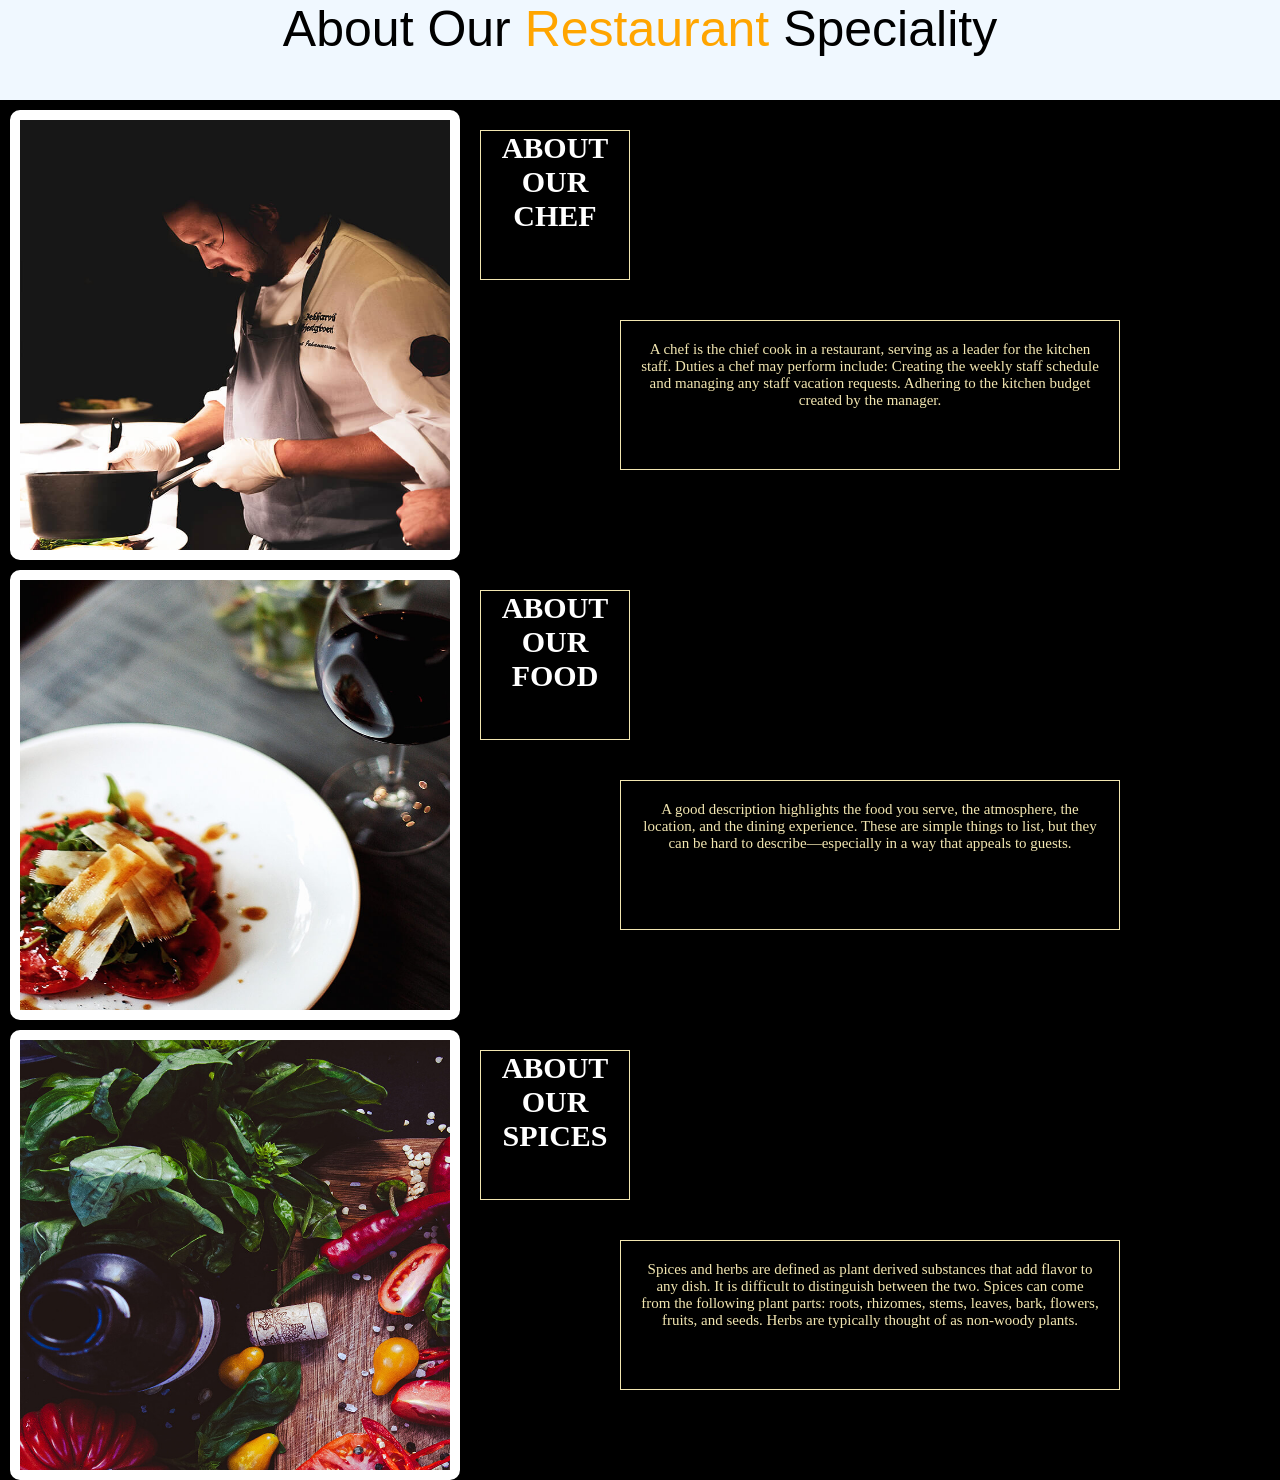
<file: about.html>
<!DOCTYPE html>
<html lang="en">
<head>
    <meta charset="UTF-8">
    <meta name="viewport" content="width=device-width, initial-scale=1.0">
    <title>Document</title>
    <link rel="stylesheet" href="about.css">
</head>
<body>


    <div class="navbar">
        <nav>About Our <span>Restaurant</span> Speciality</nav>
    </div>
    <div class="about1"><img src="images/home-about-img.jpg" alt="">

        <h1>ABOUT OUR CHEF</h1>
       
           <p>A chef is the chief cook in a restaurant, serving as a leader for the kitchen staff. Duties a chef may perform include: Creating the weekly staff schedule and managing any staff vacation requests. Adhering to the kitchen budget created by the manager.</p>
    </div>
     <div class="about2"><img src="images/about-img-02.jpg" alt="">
    <h1>ABOUT OUR FOOD</h1>
     <p>A good description highlights the food you serve, the atmosphere, the location, and the dining experience. These are simple things to list, but they can be hard to describe—especially in a way that appeals to guests.</p>
    </div>

      <div class="about3"><img src="images/about-img-03.jpg" alt="">
    <h1>ABOUT OUR SPICES</h1>
         <p>Spices and herbs are defined as plant derived substances that add flavor to any dish. It is difficult to distinguish between the two. Spices can come from the following plant parts: roots, rhizomes, stems, leaves, bark, flowers, fruits, and seeds. Herbs are typically thought of as non-woody plants.</p></div>  
</body>
</html>
</file>
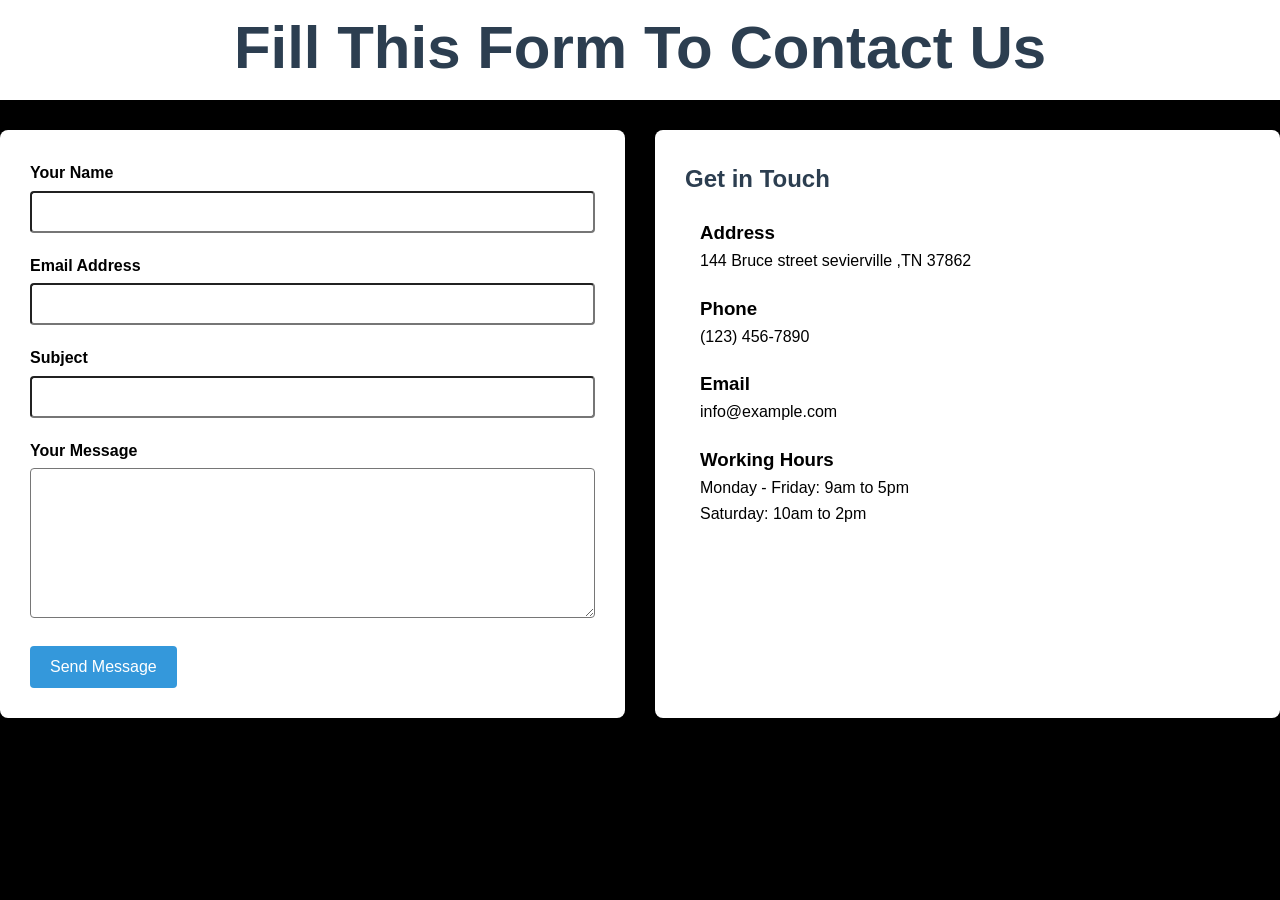
<file: contact.html>
<!DOCTYPE html>
<html lang="en">
<head>
    <meta charset="UTF-8">
    <meta name="viewport" content="width=device-width, initial-scale=1.0">
    <title>Document</title>
    <link rel="stylesheet" href="contact.css">
</head>

        <div class="contact-container">

            <div class="navbar">
                <h1>Fill This Form To Contact Us</h1>
            </div>
            <div class="contact-form">
                <form>
                    <div class="form-group">
                        <label for="name">Your Name</label>
                        <input type="text" id="name" name="name" required>
                    </div>
                    
                    <div class="form-group">
                        <label for="email">Email Address</label>
                        <input type="email" id="email" name="email" required>
                    </div>
                    
                    <div class="form-group">
                        <label for="subject">Subject</label>
                        <input type="text" id="subject" name="subject">
                    </div>
                    
                    <div class="form-group">
                        <label for="message">Your Message</label>
                        <textarea id="message" name="message" required></textarea>
                    </div>
                    
                    <button type="submit">Send Message</button>
                </form>
            </div>
            
            <div class="contact-info">
                <h2>Get in Touch</h2>
                
                <div class="info-item">
                    <i class="fas fa-map-marker-alt"></i>
                    <div>
                        <h3>Address</h3>
                        <p>144 Bruce street sevierville ,TN 37862</p>
                    </div>
                </div>
                
                <div class="info-item">
                    <i class="fas fa-phone"></i>
                    <div>
                        <h3>Phone</h3>
                        <p>(123) 456-7890</p>
                    </div>
                </div>
                
                <div class="info-item">
                    <i class="fas fa-envelope"></i>
                    <div>
                        <h3>Email</h3>
                        <p>info@example.com</p>
                    </div>
                </div>
                
                <div class="info-item">
                    <i class="fas fa-clock"></i>
                    <div>
                        <h3>Working Hours</h3>
                        <p>Monday - Friday: 9am to 5pm</p>
                        <p>Saturday: 10am to 2pm</p>
                    </div>
                </div>
            </div>
        </div>
    </div>
    
   
</body>
</html>
</body>
</html>
</file>
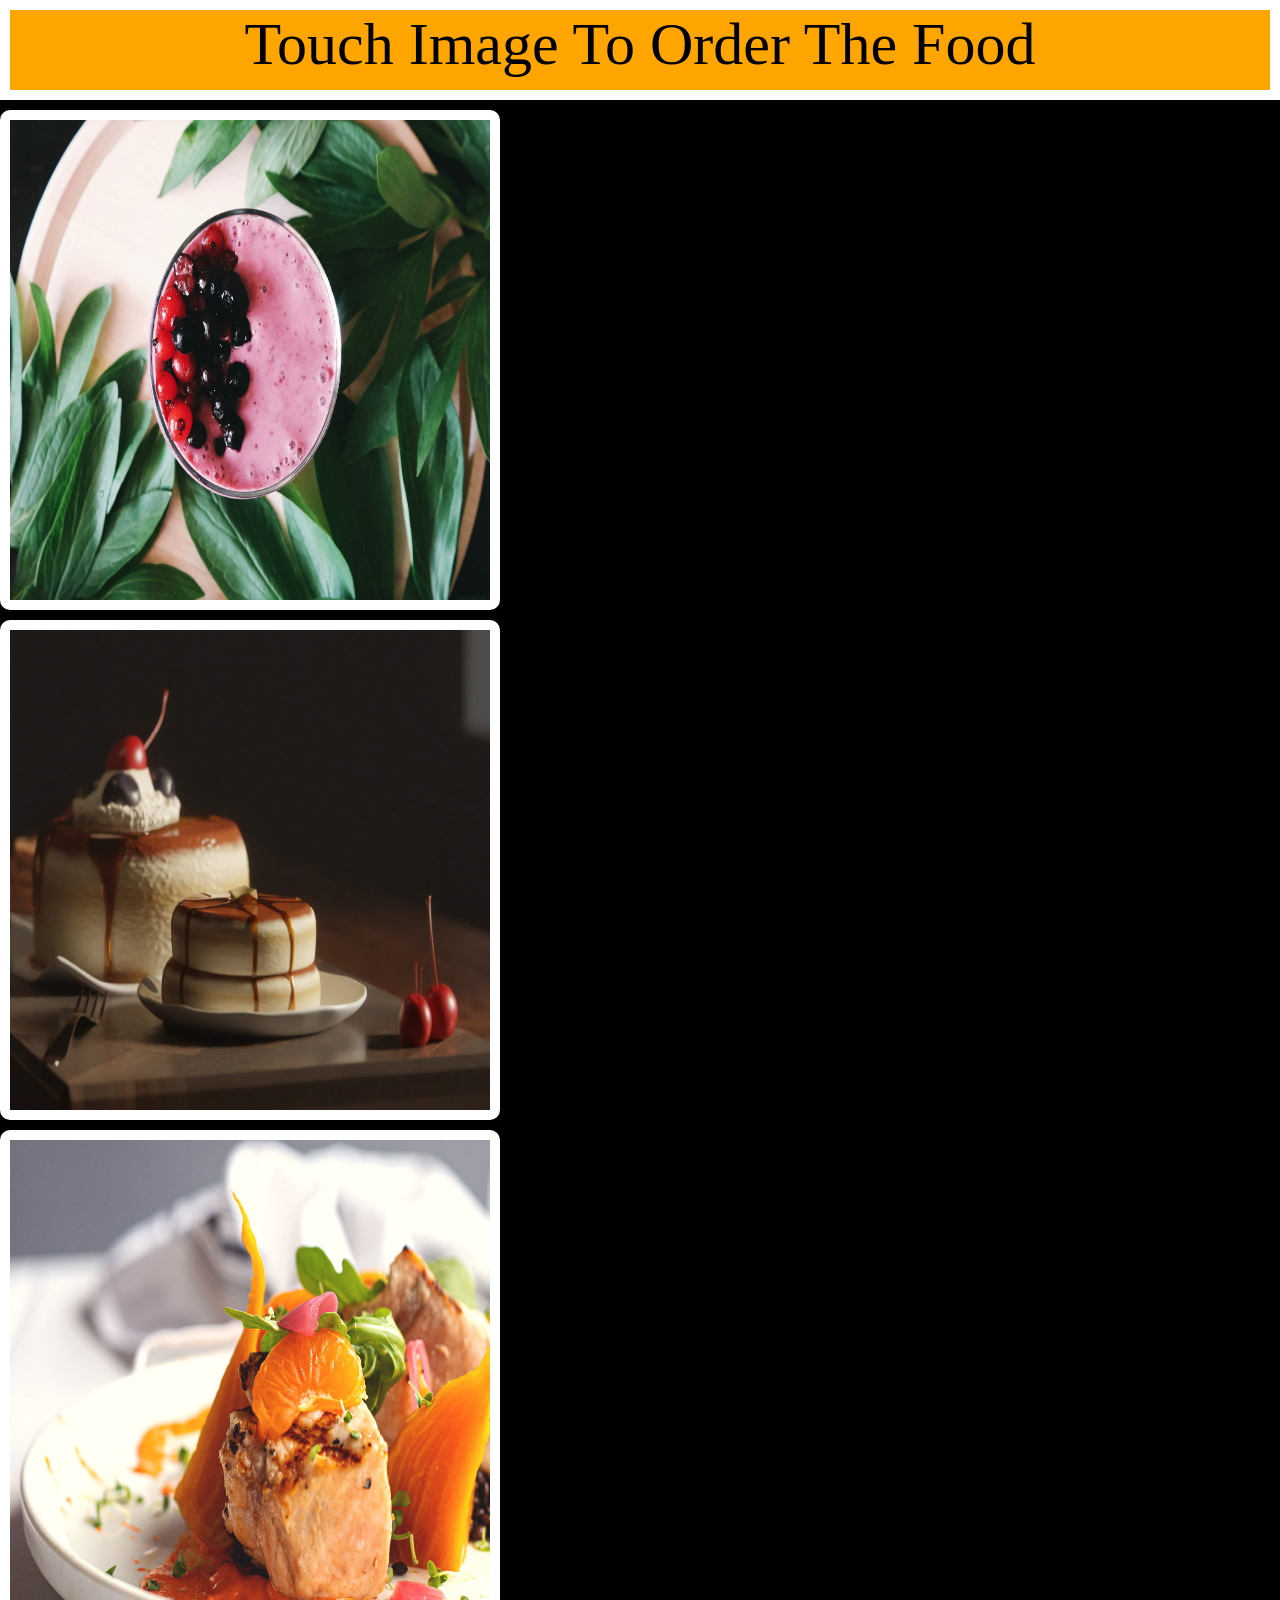
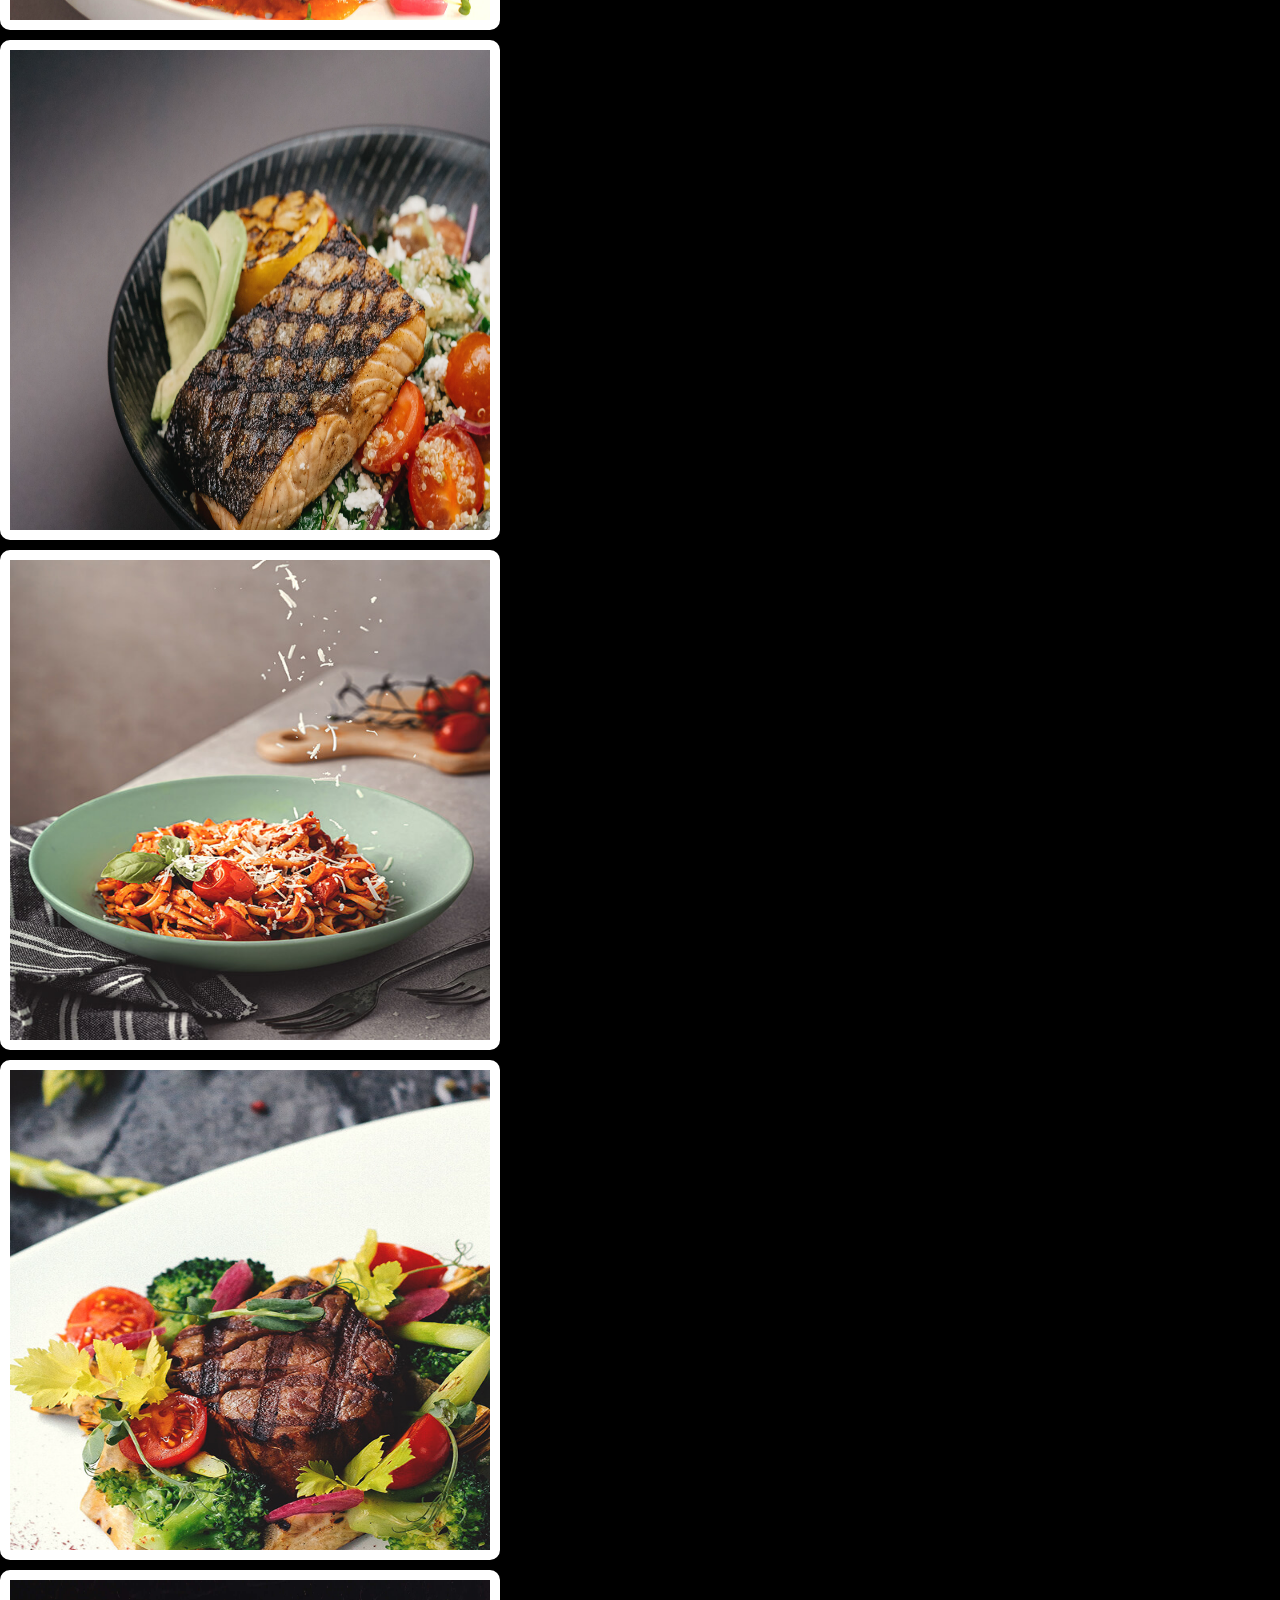
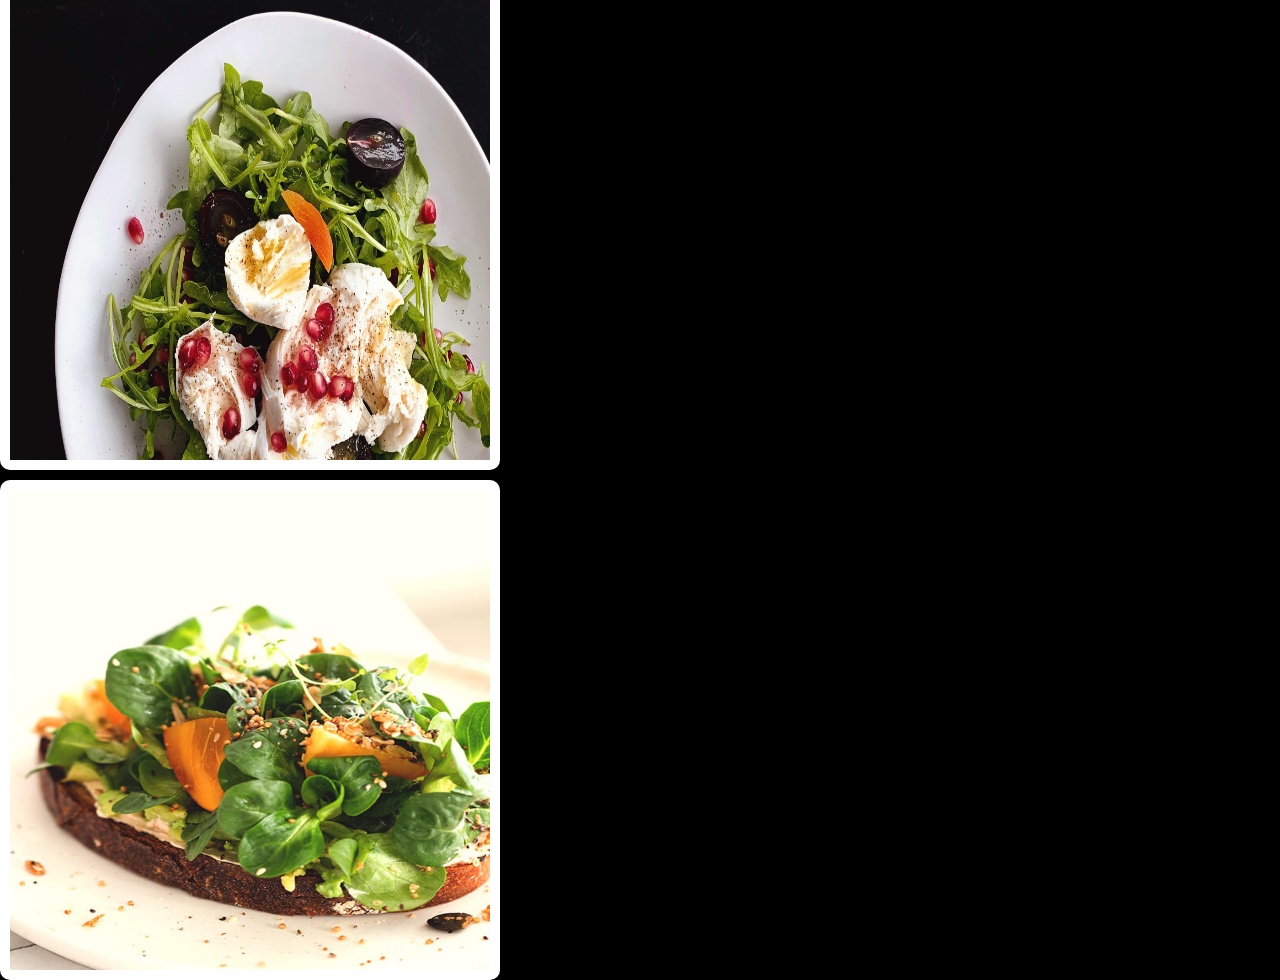
<file: Menu.html>
<!DOCTYPE html>
<html lang="en">
<head>
    <meta charset="UTF-8">
    <meta name="viewport" content="width=device-width, initial-scale=1.0">
    <title>Document</title>
    <link rel="stylesheet" href="Menu.css">
</head>
<body>

    <div class="Container">
          <div class="navbar" >
            <nav>
              Touch Image To Order The Food 
            </nav>
          </div>
        <div class="container1">
  <img src="images/food1.jpg" alt="Sample" class="image">
  <div class="slide-content1">
    <h3>Strawberry Yogurt</h3>
    <p>Strawberry yogurt is a dairy product made by mixing plain yogurt with strawberries or strawberry flavoring. It's a popular choice for breakfast, snacks, or even as a base for smoothies or desserts. Strawberry yogurt is a good source of calcium, protein, and probiotics, which can benefit gut health.</p>
    <h2>Price:80$</h2>
    <button>ORDER</button>
  </div>
</div>


 <div class="container2">
  <img src="images/food2.jpg" alt="Sample" class="image">
  <div class="slide-content2">
    <h3>Pancake With Fresh Butter </h3>
    <p>pancake, also known as a hotcake, griddlecake, or flapjack, is a flat type of batter bread like cake, often thin and round, prepared from a starch-based batter that may contain eggs, milk, and butter, and then cooked on a hot surface such as a griddle or frying pan.</p>
     <h2>Price:180$</h2>
     <button>ORDER</button>
  </div>
</div> <div class="container3">
  <img src="images/food3.jpg" alt="Sample" class="image">
  <div class="slide-content3">
    <h3>Juciy Fish Curry</h3>
    <p>Malabar matthi curry, also known as fish curry, is a traditional Kerala dish. It is usually prepared with fish semi-stewed in a Kerala-style sauce that typically includes a blend of spices and assorted vegetables, such as okra or onions.</p>
     <h2>Price:70$</h2>
     <button>ORDER</button>
  </div>
</div> <div class="container4">
  <img src="images/food4.jpg" alt="Sample" class="image">
  <div class="slide-content4">
    <h3>Heavy Cooked Tender Meat</h3>
    <p>Medium meat is cooked to 145 degrees Fahrenheit. That means your steak or burger will be tender but well-cooked and provide just enough flavor. High-quality meat will be tasty at this temperature and tender enough to chew easily</p>
     <h2>Price:90$</h2>
     <button>ORDER</button>
  </div>
</div> <div class="container5">
  <img src="images/food5.jpg" alt="Sample" class="image">
  <div class="slide-content5">
    <h3>Italian Spaghetti</h3>
    <p>Spaghetti is a classic long, thin, cylindrical pasta dish that is a staple of Italian cuisine. It's typically made from durum wheat semolina and water. Spaghetti is known for its ability to pair well with a variety of sauces and is a popular dish worldwide. </p>
     <h2>Price:50$</h2>
     <button>ORDER</button>
  </div>
</div> <div class="container6">
  <img src="images/food6.jpg" alt="Sample" class="image">
  <div class="slide-content6">
    <h3>Juciy Cooked Steak</h3>
    <p>For a reverse sear, you cook your steak in the oven at a low temperature before finishing it with a high-heat sear on the stovetop. This method allows you to control the meat's doneness and ensures a more even cook</p>
     <h2>Price:40$</h2>
     <button>ORDER</button>
  </div>
</div> <div class="container7">
  <img src="images/food7.jpg" alt="Sample" class="image">
  <div class="slide-content7">
    <h3>Veg Salad</h3>
    <p>Fine chopped raw veggies tossed with some spices and herbs. Optionally a lot many ingredients can be added in the form of a salad dressing, a sauce consisting of various ingredients like lemon juice/vinegar, oil, salt, herbs and spices.</p>
     <h2>Price:80$</h2>
     <button>ORDER</button>
  </div>
</div> <div class="container8">
  <img src="images/food8.jpg" alt="Sample" class="image">
  <div class="slide-content8">
    <h3>Veg Salad With Bread Toast</h3>
    <p>Panzanella is really a way to use up crusty bread that has gotten hard and to celebrate perfect summer tomatoes. It is a cooling summertime salad that relies on the bread as the “filler” to soak up the juices of fresh tomatoes and cucumbers, as well as the extra virgin olive oil you pour over everything.</p>
     <h2>Price:100$</h2>
     <button>ORDER</button>
  </div>
</div>
    </div>
   
</body>
</html>
</file>
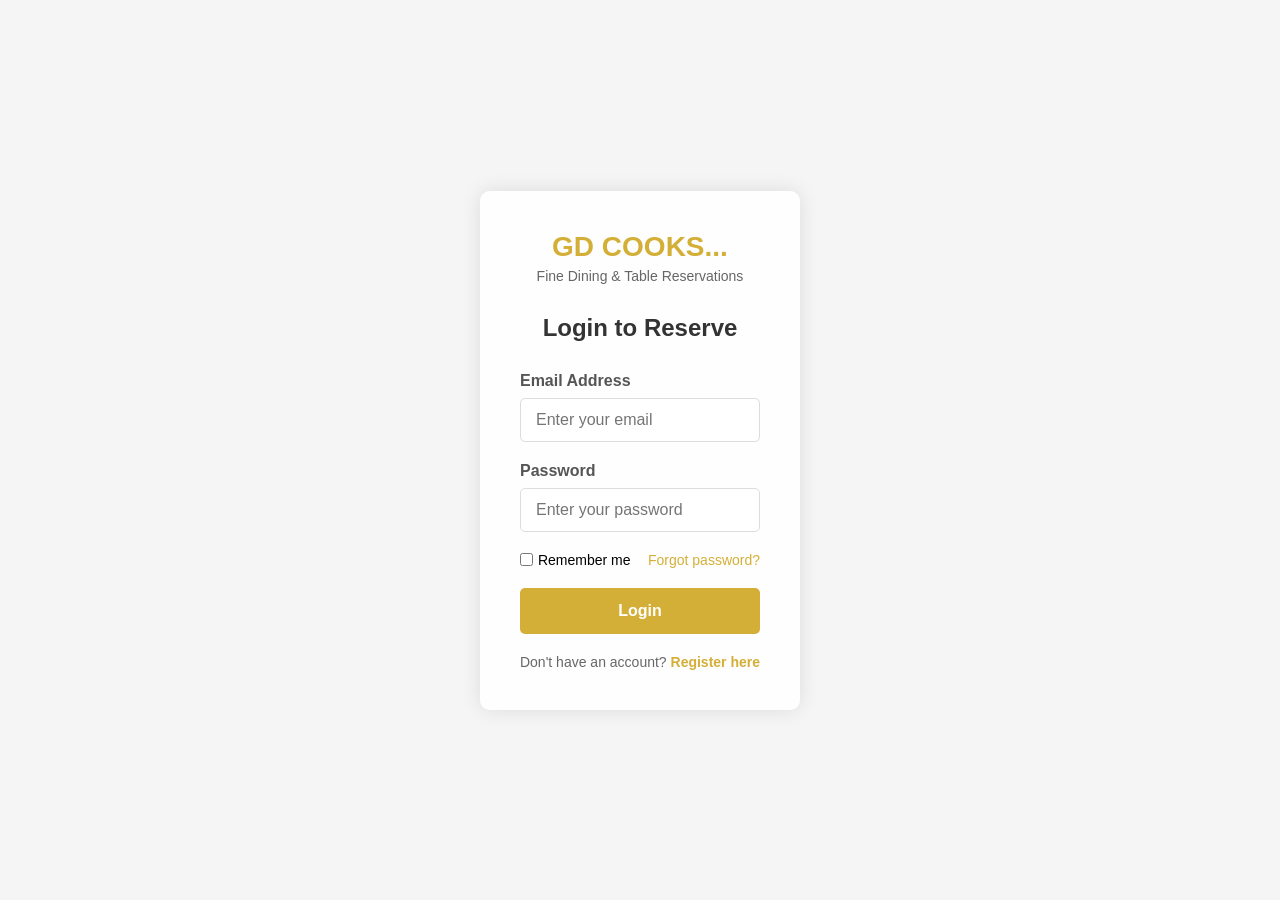
<file: seatbook.html>
<!DOCTYPE html>
<html lang="en">
<head>
    <meta charset="UTF-8">
    <meta name="viewport" content="width=device-width, initial-scale=1.0">
    <title>Document</title>
    <link rel="stylesheet" href="seatbook.css">

</head>
<body>
    <div class="Container">

    
             <div class="login-container">
        <div class="logo">
            <h1>GD COOKS...</h1>
            <p>Fine Dining & Table Reservations</p>
        </div>
        
        <h2>Login to Reserve</h2>
        
        <form action="#" method="post">
            <div class="input-group">
                <label for="email">Email Address</label>
                <input type="email" id="email" name="email" required placeholder="Enter your email">
            </div>
            
            <div class="input-group">
                <label for="password">Password</label>
                <input type="password" id="password" name="password" required placeholder="Enter your password">
            </div>
            
            <div class="remember-forgot">
                <div class="remember-me">
                    <input type="checkbox" id="remember" name="remember">
                    <label for="remember">Remember me</label>
                </div>
                <div class="forgot-password">
                    <a href="#">Forgot password?</a>
                </div>
            </div>
            
            <button type="submit" class="login-btn">Login</button>
            
            <div class="register-link">
                Don't have an account? <a href="#">Register here</a>
            </div>
        </form>
    </div>
    </div>
</body>
</html>
</file>
<file: about.css>
*{
    margin: 0;
    padding: 0;
    box-sizing: border-box;
}
body{
    background-color: black;
    height: 100vh;
    width: 100%;
}
span{
    color: orange;
}
img{
    height: 450px;
    width: 450px;
    border: 10px solid white;
    border-radius: 10px;
}
h1{
    
    word-spacing: 3px;
    position: relative;
    justify-content: center;
    align-items: center;
    text-align: center;
    top: 20px;
    left: 20px;
    border:1px solid #f2e6b1;
    height: 150px;
    width: 150px;
    /* display: flex;
    justify-content: center;
    align-items: center; */
}
p{
    display: flex;
    color: #f2e6b1;
    position: relative;
    top: 200px;
    margin: 10px;
    height: 150px;
    width: 500px;
    text-align: center;
    overflow: auto;
    scrollbar-width: none;
    border: 1px solid #f2e6b1;
    padding: 20px;
}
nav{
    margin: auto;
    text-align: center;
}
.navbar{
    height: 100px;
    width: 100%;
    background-color: aliceblue;
    color: black;
    margin: auto;
    font-size: 50px;
    font-family: 'Trebuchet MS', 'Lucida Sans Unicode', 'Lucida Grande', 'Lucida Sans', Arial, sans-serif;
}
.about1{
    margin: 10px;
    display: flex;
    color: white;
    font-size: 15px;
    font-weight: 100;
}
.about2{
    margin: 10px;
    display: flex;
    color: white;
    font-size: 15px;
    font-weight: 100;
}
.about3{
    margin: 10px;
    display: flex;
    color: white;
    font-size: 15px;
    font-weight: 100;
}
/* Responsive adjustments */
        @media screen and (max-width: 480px) {
            .about1 .about2 .about3  {
                padding: 30px 20px;
                margin: 20px;
            }

            img{
                width: 10%;
                height: 10%;
            }

            .navbar p h1{
                width: 100%;
                height: 15%;
            }
        }
</file>
<file: contact.css>
.navbar{
    height: 100px ;
    width: 100%;
    background-color: white;
    color: white;
    font-size: 30px;
    margin: auto;
    text-align: center;
}

        /* CSS Styles */
        * {
            margin: 0;
            padding: 0;
            box-sizing: border-box;
            font-family: 'Arial', sans-serif;
        }
        
        body {
            background-color: black;
            /* color: black; */
            line-height: 1.6;
        }
        
        .container {
            max-width: 1200px;
            margin: 0 auto;
            padding: 20px;
        }
        
        header {
            text-align: center;
            padding: 30px 0;
        }
        
        h1 {
            color: #2c3e50;
            margin-bottom: 10px;
        }
        
        .contact-container {
            display: flex;
            flex-wrap: wrap;
            gap: 30px;
            justify-content: center;
        }
        
        .contact-form, .contact-info {
            flex: 1;
            min-width: 300px;
            background: white;
            padding: 30px;
            border-radius: 8px;
            box-shadow: 0 0 15px rgba(0, 0, 0, 0.1);
        }
        
        .form-group {
            margin-bottom: 20px;
        }
        
        label {
            display: block;
            margin-bottom: 5px;
            font-weight: bold;
        }
        
        input, textarea {
            width: 100%;
            padding: 10px;
            border: 1px solid black#ddd;
            border-radius: 4px;
            font-size: 16px;
        }
        
        textarea {
            height: 150px;
            resize: vertical;
        }
        
        button {
            background: #3498db;
            color: white;
            border: none;
            padding: 12px 20px;
            border-radius: 4px;
            cursor: pointer;
            font-size: 16px;
            transition: background 0.3s;
        }
        
        button:hover {
            background: #2980b9;
        }
        
        .contact-info h2 {
            margin-bottom: 20px;
            color: #2c3e50;
        }
        
        .info-item {
            display: flex;
            align-items: flex-start;
            margin-bottom: 20px;
        }
        
        .info-item i {
            margin-right: 15px;
            color: #3498db;
            font-size: 20px;
        }
        
        footer {
            text-align: center;
            margin-top: 50px;
            padding: 20px;
            color: #7f8c8d;
        }
</file>
<file: Menu.css>
*{
    margin: 0;
    padding: 0;
    box-sizing: border-box;
    
}
body{
    background-color: black;
    height: 100vh;
    width: 100%;
}
.navbar{
    
    height: 100px;
    width: 100%;
    text-align: center;
    border: 10px solid white;

}
nav{
   
    color: black;
    height: 100%;
    font-size: 60px;
    background-color: orange;
}

p{
  color: #d4af37;
    position: relative;
    top: 20px;
}
h2{
    position: relative;
    top: 50px;
}
button{
    font-size: 15px;
    position: relative;
    top: 80px;
    background-color: orange;
    padding: 20px;
    border-radius: 10px;
    text-align: center;
}

.container1{
      position: relative;
      display: block;
    }

    .image {
      width: 500px;
      height: 500px;
      margin: 10px 0px;
      border-radius:10px ;
      border:10px solid white ;
      display: block;
    }

    .slide-content1{
      position: absolute;
      top: 0;
      left: 100%; /* Start hidden to the right of the image */
      width: 500px;
      height: 100%;
      background: #333;
      color: white;
      border-radius: 10px;
      padding: 20px;
      box-sizing: border-box;
      transform: translateX(100%); /* Slide-in from the left */
      opacity: 0;
      transition: transform 0.5s ease, opacity 0.5s ease;
      
    }

    .container1:hover .slide-content1 {
      transform: translateX(-173%);
      opacity: 1;
      
    }

    .container2{
      position: relative;
      display: block;
    }

    
    
    .slide-content2{
      position: absolute;
      top: 0;
      left: 100%; /* Start hidden to the right of the image */
      width: 500px;
      height: 100%;
      background: #333;
      color: white;
      padding: 20px;
      border-radius: 10px;
      box-sizing: border-box;
      transform: translateX(100%); /* Slide-in from the left */
      opacity: 0;
      transition: transform 0.5s ease, opacity 0.5s ease;
      
    }

    .container2:hover .slide-content2{
      transform: translateX(-173%);
      opacity: 1;
     
    }.container3 {
      position: relative;
      display: block;
    }

   

    .slide-content3{
      position: absolute;
      top: 0;
      left: 100%; /* Start hidden to the right of the image */
      width: 500px;
      height: 100%;
      background: #333;
      color: white;
      padding: 20px;
      border-radius: 10px;
      box-sizing: border-box;
      transform: translateX(100%); /* Slide-in from the left */
      opacity: 0;
      transition: transform 0.5s ease, opacity 0.5s ease;
      
    }

    .container3:hover .slide-content3 {
      transform: translateX(-173%);
      opacity: 1;
      
    }.container4 {
      position: relative;
      display: block;
    }

   

    .slide-content4{
      position: absolute;
      top: 0;
      left: 100%; /* Start hidden to the right of the image */
      width: 500px;
      height: 100%;
      background: #333;
      color: white;
      padding: 20px;
      border-radius: 10px;
      box-sizing: border-box;
      transform: translateX(100%); /* Slide-in from the left */
      opacity: 0;
      transition: transform 0.5s ease, opacity 0.5s ease;
     
    }

    .container4:hover .slide-content4{
      transform: translateX(-173%);
      opacity: 1;
     
    }.container5 {
      position: relative;
      display: block;
    }

   

    .slide-content5{
      position: absolute;
      top: 0;
      left: 100%; /* Start hidden to the right of the image */
      width: 500px;
      height: 100%;
      background: #333;
      color: white;
      padding: 20px;
      box-sizing: border-box;
      border-radius: 10px;
      transform: translateX(100%); /* Slide-in from the left */
      opacity: 0;
      transition: transform 0.5s ease, opacity 0.5s ease;
     
    }

    .container5:hover .slide-content5 {
      transform: translateX(-173%);
      opacity: 1;
      
    }.container6 {
      position: relative;
      display: block;
    }

   

    .slide-content6{
      position: absolute;
      top: 0;
      left: 100%; /* Start hidden to the right of the image */
      width: 500px;
      height: 100%;
      background: #333;
      color: white;
      padding: 20px;
      box-sizing: border-box;
      border-radius: 10px;
      transform: translateX(100%); /* Slide-in from the left */
      opacity: 0;
      transition: transform 0.5s ease, opacity 0.5s ease;
      
    }

    .container6:hover .slide-content6{
      transform: translateX(-173%);
      opacity: 1;
      
    }.container7 {
      position: relative;
      display: block;
    }

   

    .slide-content7{
      position: absolute;
      top: 0;
      left: 100%; /* Start hidden to the right of the image */
      width: 500px;
      height: 100%;
      background: #333;
      color: white;
      padding: 20px;
      box-sizing: border-box;
      border-radius: 10px;
      transform: translateX(100%); /* Slide-in from the left */
      opacity: 0;
      transition: transform 0.5s ease, opacity 0.5s ease;
      
    }

    .container7:hover .slide-content7 {
      transform: translateX(-173%);
      opacity: 1;
     
    }.container8 {
      position: relative;
      display: block;
    }

   

    .slide-content8{
      position: absolute;
      top: 0;
      left: 100%; /* Start hidden to the right of the image */
      width: 500px;
      height: 100%;
      background: #333;
      color: white;
      padding: 20px;
      box-sizing: border-box;
      border-radius: 10px;
      transform: translateX(100%); /* Slide-in from the left */
      opacity: 0;
      transition: transform 0.5s ease, opacity 0.5s ease;
      
    }

    .container8:hover .slide-content8 {
      transform: translateX(-173%);
      opacity: 1;
     

    }
  @media screen and (max-width:574px) {
    
  
    .container .container1 .container2 .container3 .container4{
            width: 100%;
            text-align : center;
        }

        .navbar{
            width: 100%;
            text-align: center;
            font-size: 10%;
            display: flex;
            justify-content: center;
        }
        
       
        .image {
            width:30%;
            height: 30%;
        }
      }
</file>
<file: seatbook.css>
/* CSS Reset */
        * {
            margin: 0;
            padding: 0;
            box-sizing: border-box;
            font-family: 'Arial', sans-serif;
        }
        
        body {
            background-color: #f5f5f5;
            display: flex;
            justify-content: center;
            align-items: center;
            min-height: 100vh;
            background-image: url('https://images.unsplash.com/photo-1517248135467-4c7edcad34c4?ixlib=rb-1.2.1&auto=format&fit=crop&w=1350&q=80');
            background-size: cover;
            background-position: center;
        }
        
        .login-container {
            background-color: rgba(255, 255, 255, 0.95);
            padding: 40px;
            border-radius: 10px;
            box-shadow: 0 0 20px rgba(0, 0, 0, 0.1);
            width: 100%;
            max-width: 450px;
            text-align: center;
        }
        
        .logo {
            margin-bottom: 30px;
        }
        
        .logo h1 {
            color: #d4af37;
            font-size: 28px;
            margin-bottom: 5px;
        }
        
        .logo p {
            color: #666;
            font-size: 14px;
        }
        
        h2 {
            color: #333;
            margin-bottom: 30px;
            font-size: 24px;
        }
        
        .input-group {
            margin-bottom: 20px;
            text-align: left;
        }
        
        .input-group label {
            display: block;
            margin-bottom: 8px;
            color: #555;
            font-weight: 600;
        }
        
        .input-group input {
            width: 100%;
            padding: 12px 15px;
            border: 1px solid #ddd;
            border-radius: 5px;
            font-size: 16px;
            transition: border 0.3s;
        }
        
        .input-group input:focus {
            border-color: #d4af37;
            outline: none;
        }
        
        .remember-forgot {
            display: flex;
            justify-content: space-between;
            align-items: center;
            margin-bottom: 20px;
            font-size: 14px;
        }
        
        .remember-me {
            display: flex;
            align-items: center;
        }
        
        .remember-me input {
            margin-right: 5px;
        }
        
        .forgot-password a {
            color: #d4af37;
            text-decoration: none;
        }
        
        .forgot-password a:hover {
            text-decoration: underline;
        }
        
        .login-btn {
            width: 100%;
            padding: 14px;
            background-color: #d4af37;
            color: white;
            border: none;
            border-radius: 5px;
            font-size: 16px;
            font-weight: 600;
            cursor: pointer;
            transition: background-color 0.3s;
            margin-bottom: 20px;
        }
        
        .login-btn:hover {
            background-color: #c9a227;
        }
        
        .register-link {
            color: #666;
            font-size: 14px;
        }
        
        .register-link a {
            color: #d4af37;
            text-decoration: none;
            font-weight: 600;
        }
        
        .register-link a:hover {
            text-decoration: underline;
        }
        
        /* Responsive adjustments */
        @media (max-width: 480px) {
            .login-container {
                padding: 30px 20px;
                margin: 20px;
            }
        }
</file>
